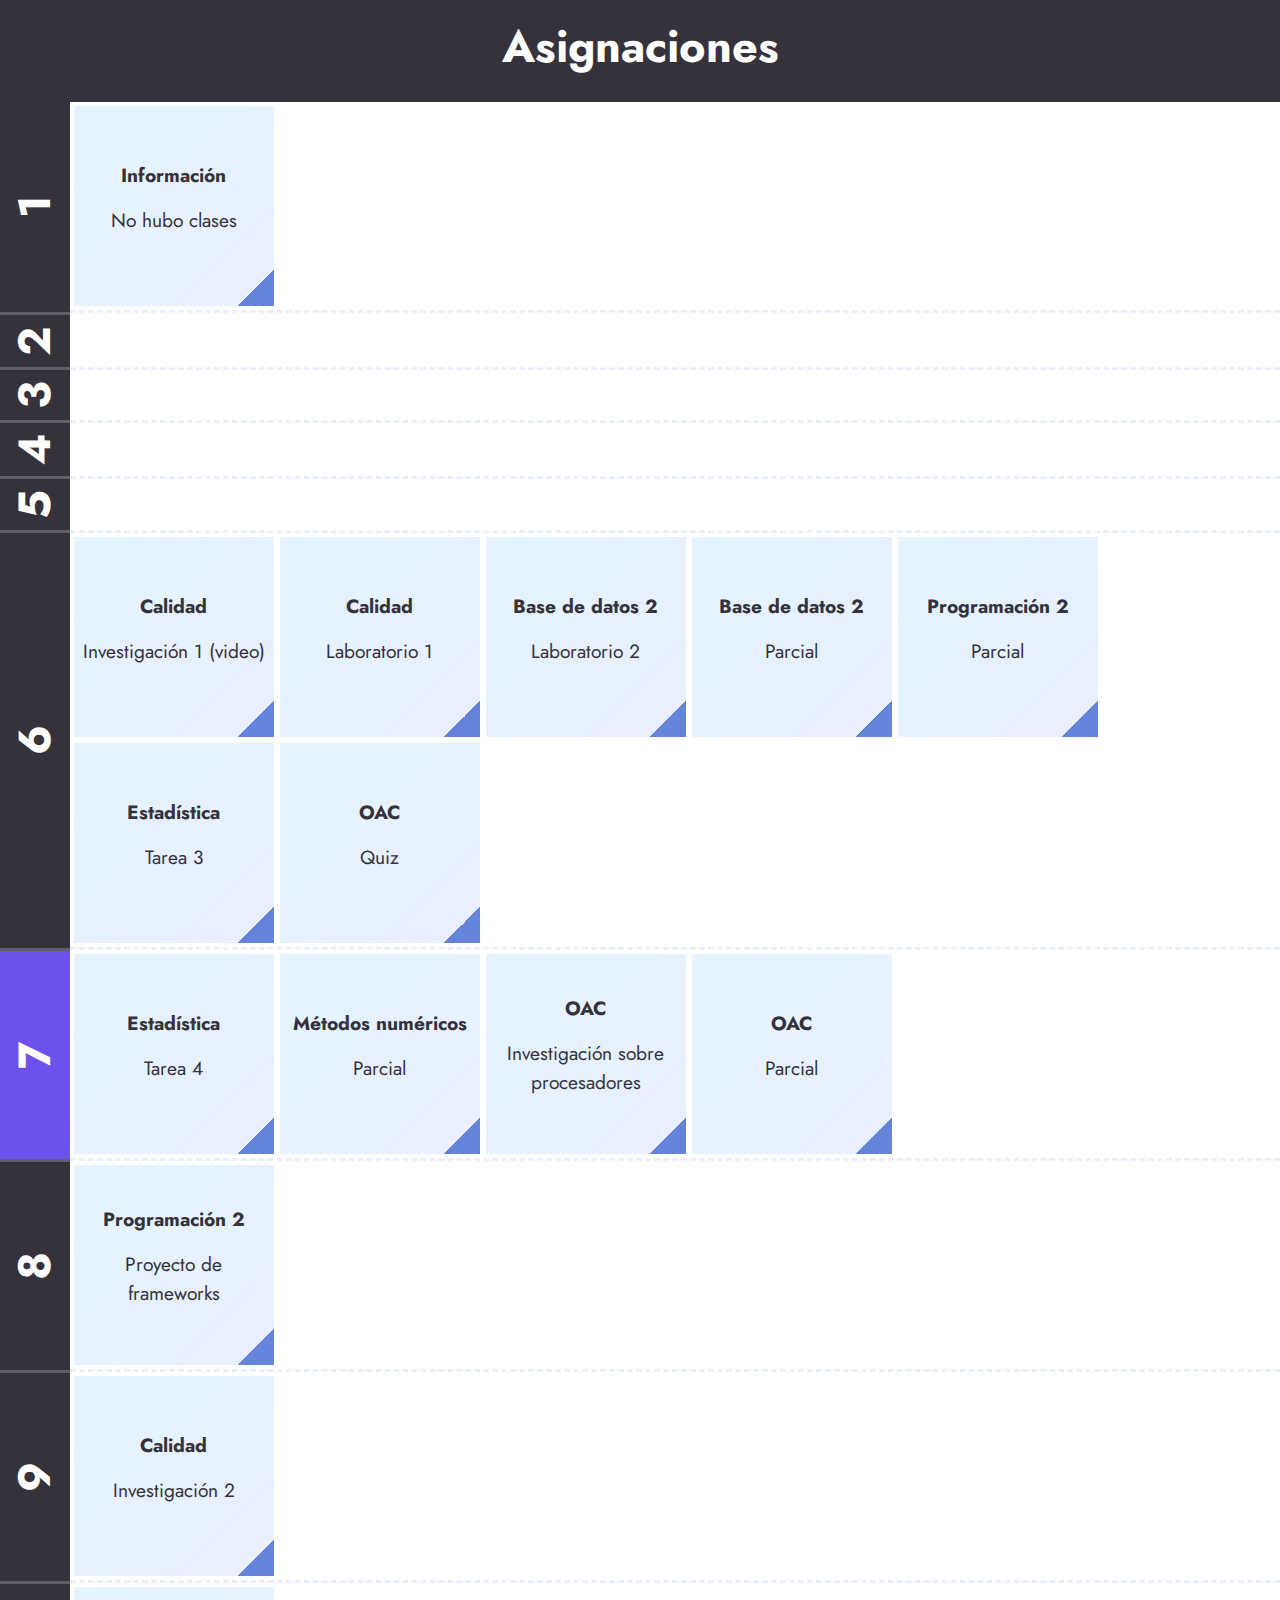
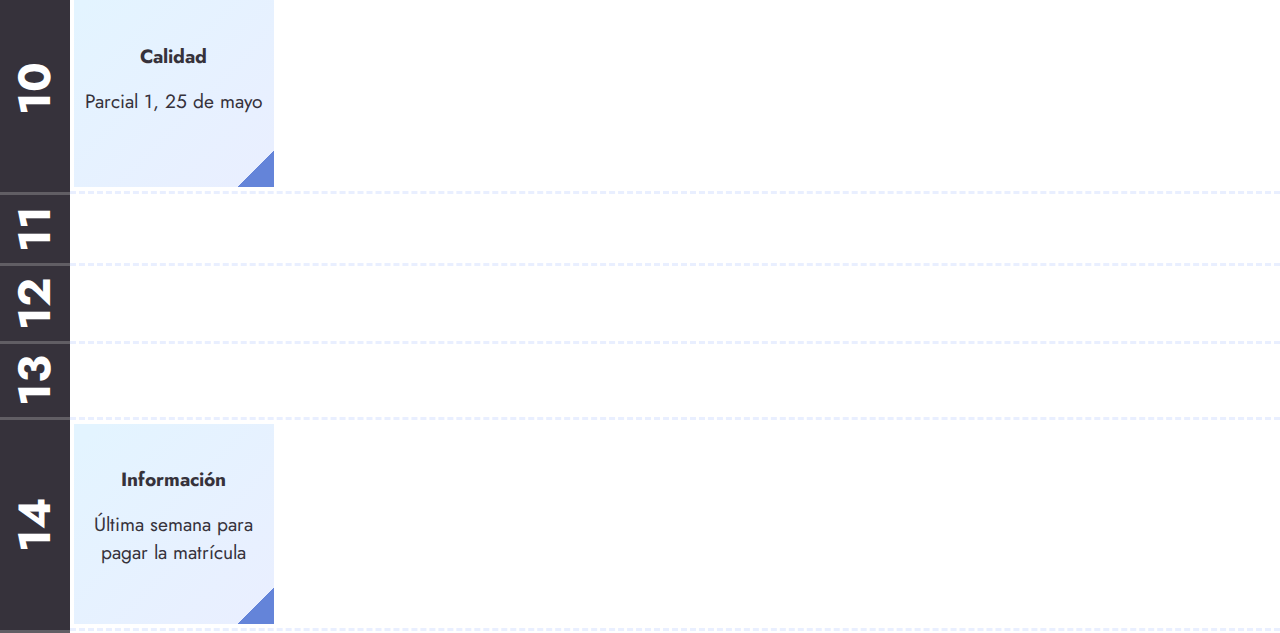
<file: 1sf132.html>
<!DOCTYPE html>
<html lang="en">
<head>
    <meta charset="UTF-8">
    <meta name="viewport" content="width=device-width, initial-scale=1.0, shrink-to-fit=no">
    <title>Y_Y</title>
    <link rel="stylesheet" href="https://maxcdn.bootstrapcdn.com/bootstrap/4.0.0/css/bootstrap.min.css" integrity="sha384-Gn5384xqQ1aoWXA+058RXPxPg6fy4IWvTNh0E263XmFcJlSAwiGgFAW/dAiS6JXm" crossorigin="anonymous">
    <link href="estilo.css" rel="stylesheet">
</head>

<body>

    <header>
        <div id="titulo">
            <h1>Asignaciones</h1>
        </div>
    </header>

    <section>
        <table>
            <tr>
                <td class="columnaSemanas">
                    <p class="columnaSemanas">1</p>
                </td>
                <td class="columnaContenido">
                    <div class="flexContenido">
                        <p class="materia">Información</p>
                        <p>No hubo clases</p>
                    </div>
                </td>
            </tr>

            <tr>
                <td class="columnaSemanas">
                    <p class="columnaSemanas">2</p>
                </td>
                <td></td>
            </tr>

            <tr>
                <td class="columnaSemanas">
                    <p class="columnaSemanas">3</p>
                </td>
                <td></td>
            </tr>

            <tr>
                <td class="columnaSemanas">
                    <p class="columnaSemanas">4</p>
                </td>
                <td></td>
            </tr>

            <tr>
                <td class="columnaSemanas">
                    <p class="columnaSemanas">5</p>
                </td>
                <td></td>
            </tr>

            <tr>
                <td class="columnaSemanas">
                    <p class="columnaSemanas">6</p>
                </td>
                <td class="columnaContenido">
                    <div class="flexContenido">
                        <p class="materia">Calidad</p>
                        <p>Investigación 1 (video)</p>
                    </div>
                    <div class="flexContenido">
                        <p class="materia">Calidad</p>
                        <p>Laboratorio 1</p>
                    </div>
                    <div class="flexContenido">
                        <p class="materia">Base de datos 2</p>
                        <p>Laboratorio 2</p>
                    </div>
                    <div class="flexContenido">
                        <p class="materia">Base de datos 2</p>
                        <p>Parcial</p>
                    </div>
                    <div class="flexContenido">
                        <p class="materia">Programación 2</p>
                        <p>Parcial</p>
                    </div>
                    <div class="flexContenido">
                        <p class="materia">Estadística</p>
                        <p>Tarea 3</p>
                    </div>
                    <div class="flexContenido">
                        <p class="materia">OAC</p>
                        <p>Quiz</p>
                    </div>
                </td>
            </tr>

            <tr>
                <td class="columnaSemanas" id="actual">
                    <p class="columnaSemanas">7</p>
                </td>
                <td class="columnaContenido">
                    <div class="flexContenido">
                        <p class="materia">Estadística</p>
                        <p>Tarea 4</p>
                    </div>
                    <div class="flexContenido">
                        <p class="materia">Métodos numéricos</p>
                        <p>Parcial</p>
                    </div>
                    <div class="flexContenido">
                        <p class="materia">OAC</p>
                        <p>Investigación sobre procesadores</p>
                    </div>
                    <div class="flexContenido">
                        <p class="materia">OAC</p>
                        <p>Parcial</p>
                    </div>
                </td>
            </tr>

            <tr>
                <td class="columnaSemanas">
                    <p class="columnaSemanas">8</p>
                </td>
                <td class="columnaContenido">
                    <div class="flexContenido">
                        <p class="materia">Programación 2</p>
                        <p>Proyecto de frameworks</p>
                    </div>
                </td>
            </tr>

            <tr>
                <td class="columnaSemanas">
                    <p class="columnaSemanas">9</p>
                </td>
                <td class="columnaContenido">
                    <div class="flexContenido">
                        <p class="materia">Calidad</p>
                        <p>Investigación 2</p>
                    </div>
                </td>
            </tr>

            <tr>
                <td class="columnaSemanas">
                    <p class="columnaSemanas">10</p>
                </td>
                <td class="columnaContenido">
                    <div class="flexContenido">
                        <p class="materia">Calidad</p>
                        <p>Parcial 1, 25 de mayo</p>
                    </div>
                </td>
            </tr>

            <tr>
                <td class="columnaSemanas">
                    <p class="columnaSemanas">11</p>
                </td>
                <td></td>
            </tr>

            <tr>
                <td class="columnaSemanas">
                    <p class="columnaSemanas">12</p>
                </td>
                <td></td>
            </tr>

            <tr>
                <td class="columnaSemanas">
                    <p class="columnaSemanas">13</p>
                </td>
                <td></td>
            </tr>

            <tr>
                <td class="columnaSemanas">
                    <p class="columnaSemanas">14</p>
                </td>
                <td class="columnaContenido">
                    <div class="flexContenido">
                        <p class="materia">Información</p>
                        <p>Última semana para pagar la matrícula</p>
                    </div>
                </td>
            </tr>

        </table>
    </section>

    <script src="https://code.jquery.com/jquery-3.2.1.slim.min.js" integrity="sha384-KJ3o2DKtIkvYIK3UENzmM7KCkRr/rE9/Qpg6aAZGJwFDMVNA/GpGFF93hXpG5KkN" crossorigin="anonymous"></script>
    <script src="https://cdnjs.cloudflare.com/ajax/libs/popper.js/1.12.9/umd/popper.min.js" integrity="sha384-ApNbgh9B+Y1QKtv3Rn7W3mgPxhU9K/ScQsAP7hUibX39j7fakFPskvXusvfa0b4Q" crossorigin="anonymous"></script>
    <script src="https://maxcdn.bootstrapcdn.com/bootstrap/4.0.0/js/bootstrap.min.js" integrity="sha384-JZR6Spejh4U02d8jOt6vLEHfe/JQGiRRSQQxSfFWpi1MquVdAyjUar5+76PVCmYl" crossorigin="anonymous"></script>
    <script>

        $( "td.columnaSemanas" ).click(function() {
            if ($(this).parent().attr('id') == undefined) {
                $('tr').each(function() {
                    $(this).css('border-top', '');
                    $(this).css('border-bottom', '');
                    $(this).removeAttr('id');
                })
                $(this).parent().css('border-top', '6px solid rgb(109, 81, 237)');
                $(this).parent().css('border-bottom', '6px solid rgb(109, 81, 237)');
                $(this).parent().attr('id', 'selected');
            } else  {
                $(this).parent().css('border-top', '');
                $(this).parent().css('border-bottom', '');
                $(this).parent().removeAttr('id');
            }
        });

        $(".flexContenido").click(function() {
            alert("Info de la asignación...");
        });

        $(".flexContenido").each(function() {
            if ($(this).text().includes("Calidad")){
                $(this).css('background', 'linear-gradient(315deg, rgba(100,132,217,1) 9%, rgba(233,239,255,1) 9%, rgba(227,244,255,1) 94%)');};
            if ($(this).text().includes("OAC")){
                $(this).css('background', 'linear-gradient(315deg, rgba(252,97,139,1) 9%, rgba(233,239,255,1) 9%, rgba(227,244,255,1) 94%)');};
            if ($(this).text().includes("Base de datos 2")){
                $(this).css('background', 'linear-gradient(315deg, rgba(223,222,152,1) 9%, rgba(233,239,255,1) 9%, rgba(227,244,255,1) 94%');};
            if ($(this).text().includes("Estadística")){
                $(this).css('background', 'linear-gradient(315deg, rgba(100,217,111,1) 9%, rgba(233,239,255,1) 9%, rgba(227,244,255,1) 94%');};
            if ($(this).text().includes("Programación 2")){
                $(this).css('background', 'linear-gradient(315deg, rgba(252,154,97,1) 9%, rgba(233,239,255,1) 9%, rgba(227,244,255,1) 94%)');};
            if ($(this).text().includes("Métodos numéricos")){
                $(this).css('background', 'linear-gradient(315deg, rgba(184,100,217,1) 9%, rgba(233,239,255,1) 9%, rgba(227,244,255,1) 94%)');};
            if ($(this).text().includes("Información")){
                $(this).css('background', 'linear-gradient(315deg, rgba(208,208,208,1) 9%, rgba(233,239,255,1) 9%, rgba(227,244,255,1) 94%)');};
        })


    </script>
</body>
</html>
</file>
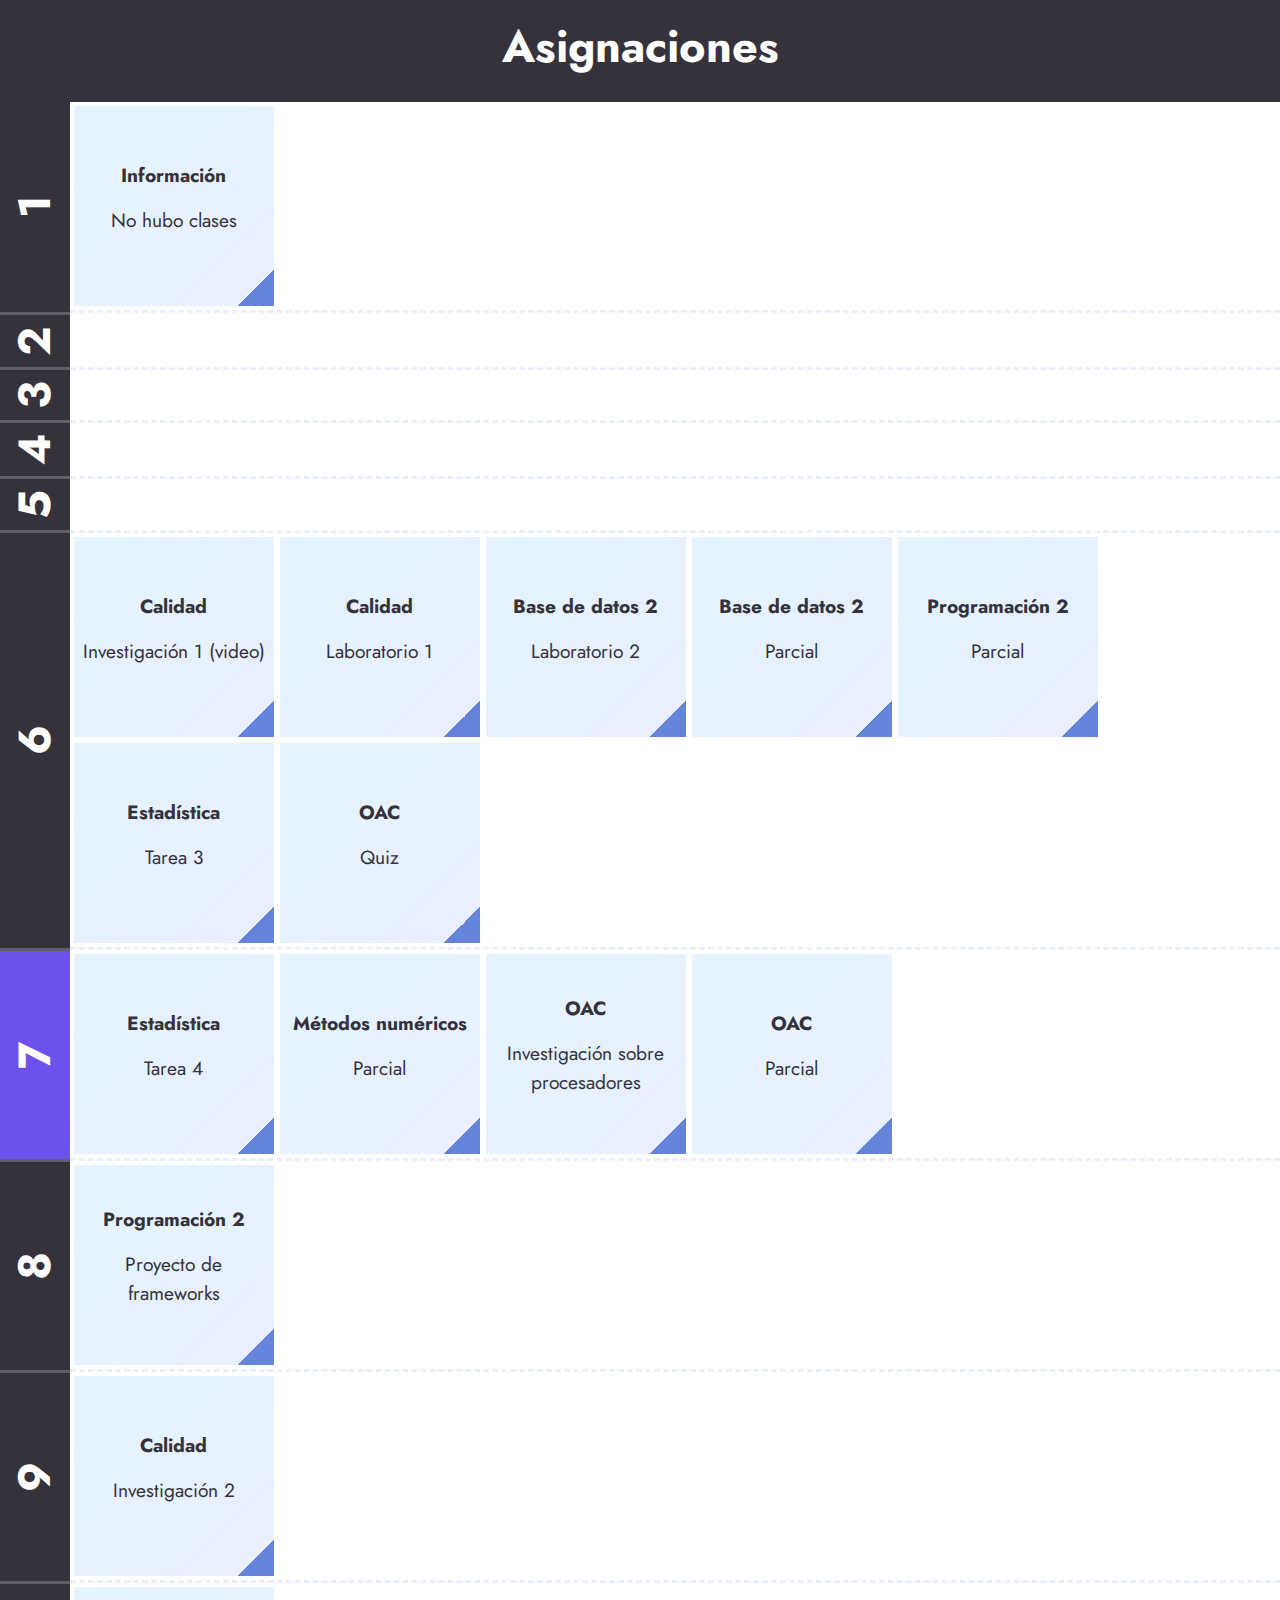
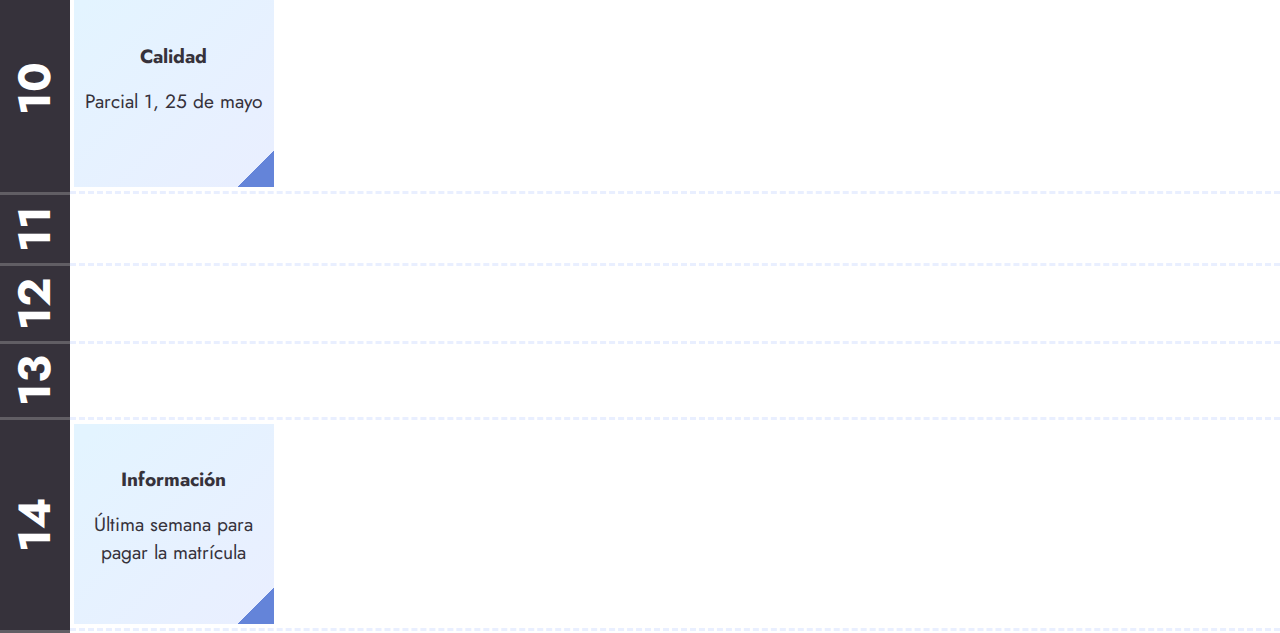
<file: 1sf132/1sf132.html>
<!DOCTYPE html>
<html lang="en">
<head>
    <meta charset="UTF-8">
    <meta name="viewport" content="width=device-width, initial-scale=1.0, shrink-to-fit=no">
    <title>Y_Y</title>
    <link rel="stylesheet" href="https://maxcdn.bootstrapcdn.com/bootstrap/4.0.0/css/bootstrap.min.css" integrity="sha384-Gn5384xqQ1aoWXA+058RXPxPg6fy4IWvTNh0E263XmFcJlSAwiGgFAW/dAiS6JXm" crossorigin="anonymous">
    <link href="1sf132.css" rel="stylesheet">
</head>

<body>

    <header>
        <div id="titulo">
            <h1>Asignaciones</h1>
        </div>
    </header>

    <section>
        <table>
            <tr>
                <td class="columnaSemanas">
                    <p class="columnaSemanas">1</p>
                </td>
                <td class="columnaContenido">
                    <div class="flexContenido">
                        <p class="materia">Información</p>
                        <p>No hubo clases</p>
                    </div>
                </td>
            </tr>

            <tr>
                <td class="columnaSemanas">
                    <p class="columnaSemanas">2</p>
                </td>
                <td></td>
            </tr>

            <tr>
                <td class="columnaSemanas">
                    <p class="columnaSemanas">3</p>
                </td>
                <td></td>
            </tr>

            <tr>
                <td class="columnaSemanas">
                    <p class="columnaSemanas">4</p>
                </td>
                <td></td>
            </tr>

            <tr>
                <td class="columnaSemanas">
                    <p class="columnaSemanas">5</p>
                </td>
                <td></td>
            </tr>

            <tr>
                <td class="columnaSemanas">
                    <p class="columnaSemanas">6</p>
                </td>
                <td class="columnaContenido">
                    <div class="flexContenido">
                        <p class="materia">Calidad</p>
                        <p>Investigación 1 (video)</p>
                    </div>
                    <div class="flexContenido">
                        <p class="materia">Calidad</p>
                        <p>Laboratorio 1</p>
                    </div>
                    <div class="flexContenido">
                        <p class="materia">Base de datos 2</p>
                        <p>Laboratorio 2</p>
                    </div>
                    <div class="flexContenido">
                        <p class="materia">Base de datos 2</p>
                        <p>Parcial</p>
                    </div>
                    <div class="flexContenido">
                        <p class="materia">Programación 2</p>
                        <p>Parcial</p>
                    </div>
                    <div class="flexContenido">
                        <p class="materia">Estadística</p>
                        <p>Tarea 3</p>
                    </div>
                    <div class="flexContenido">
                        <p class="materia">OAC</p>
                        <p>Quiz</p>
                    </div>
                </td>
            </tr>

            <tr>
                <td class="columnaSemanas" id="actual">
                    <p class="columnaSemanas">7</p>
                </td>
                <td class="columnaContenido">
                    <div class="flexContenido">
                        <p class="materia">Estadística</p>
                        <p>Tarea 4</p>
                    </div>
                    <div class="flexContenido">
                        <p class="materia">Métodos numéricos</p>
                        <p>Parcial</p>
                    </div>
                    <div class="flexContenido">
                        <p class="materia">OAC</p>
                        <p>Investigación sobre procesadores</p>
                    </div>
                    <div class="flexContenido">
                        <p class="materia">OAC</p>
                        <p>Parcial</p>
                    </div>
                </td>
            </tr>

            <tr>
                <td class="columnaSemanas">
                    <p class="columnaSemanas">8</p>
                </td>
                <td class="columnaContenido">
                    <div class="flexContenido">
                        <p class="materia">Programación 2</p>
                        <p>Proyecto de frameworks</p>
                    </div>
                </td>
            </tr>

            <tr>
                <td class="columnaSemanas">
                    <p class="columnaSemanas">9</p>
                </td>
                <td class="columnaContenido">
                    <div class="flexContenido">
                        <p class="materia">Calidad</p>
                        <p>Investigación 2</p>
                    </div>
                </td>
            </tr>

            <tr>
                <td class="columnaSemanas">
                    <p class="columnaSemanas">10</p>
                </td>
                <td class="columnaContenido">
                    <div class="flexContenido">
                        <p class="materia">Calidad</p>
                        <p>Parcial 1, 25 de mayo</p>
                    </div>
                </td>
            </tr>

            <tr>
                <td class="columnaSemanas">
                    <p class="columnaSemanas">11</p>
                </td>
                <td></td>
            </tr>

            <tr>
                <td class="columnaSemanas">
                    <p class="columnaSemanas">12</p>
                </td>
                <td></td>
            </tr>

            <tr>
                <td class="columnaSemanas">
                    <p class="columnaSemanas">13</p>
                </td>
                <td></td>
            </tr>

            <tr>
                <td class="columnaSemanas">
                    <p class="columnaSemanas">14</p>
                </td>
                <td class="columnaContenido">
                    <div class="flexContenido">
                        <p class="materia">Información</p>
                        <p>Última semana para pagar la matrícula</p>
                    </div>
                </td>
            </tr>

        </table>
    </section>

    <script src="https://code.jquery.com/jquery-3.2.1.slim.min.js" integrity="sha384-KJ3o2DKtIkvYIK3UENzmM7KCkRr/rE9/Qpg6aAZGJwFDMVNA/GpGFF93hXpG5KkN" crossorigin="anonymous"></script>
    <script src="https://cdnjs.cloudflare.com/ajax/libs/popper.js/1.12.9/umd/popper.min.js" integrity="sha384-ApNbgh9B+Y1QKtv3Rn7W3mgPxhU9K/ScQsAP7hUibX39j7fakFPskvXusvfa0b4Q" crossorigin="anonymous"></script>
    <script src="https://maxcdn.bootstrapcdn.com/bootstrap/4.0.0/js/bootstrap.min.js" integrity="sha384-JZR6Spejh4U02d8jOt6vLEHfe/JQGiRRSQQxSfFWpi1MquVdAyjUar5+76PVCmYl" crossorigin="anonymous"></script>
    <script src ="scripts/1sf132.js"></script>
</body>
</html>
</file>
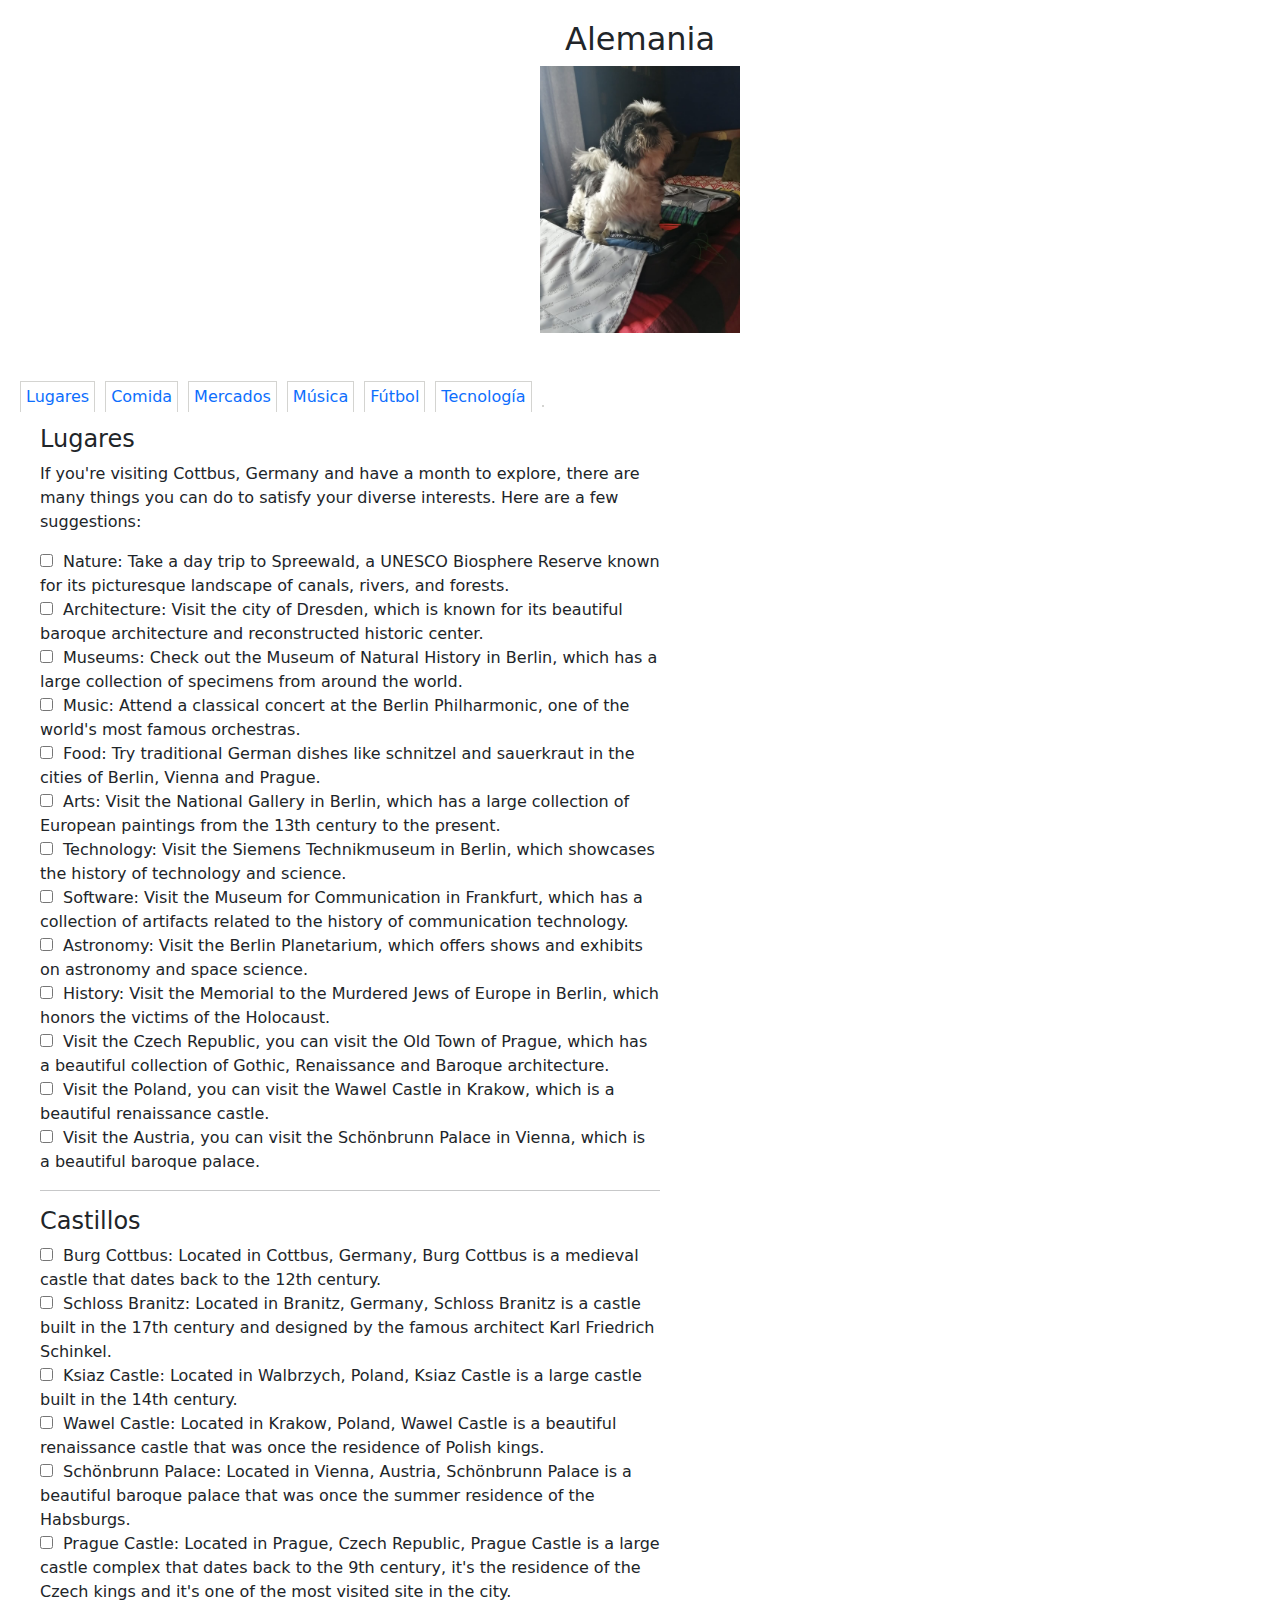
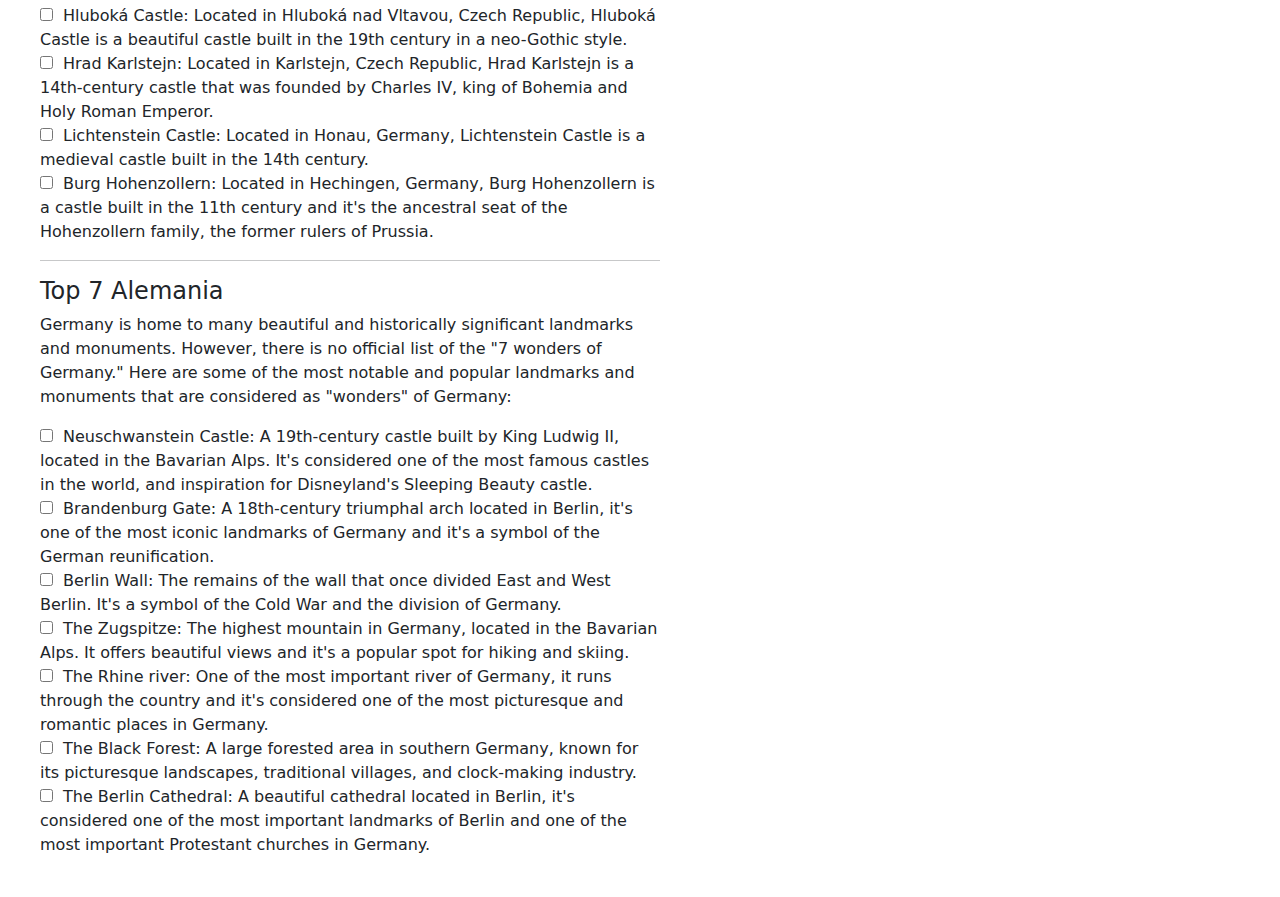
<file: germany/germany.html>
<!DOCTYPE html>
<html lang="en">
<head>
    <meta charset="UTF-8">
    <meta http-equiv="X-UA-Compatible" content="IE=edge">
    <meta name="viewport" content="width=device-width, initial-scale=1.0">
    <title>Alemania</title>

    <script src="https://code.jquery.com/jquery-3.6.3.js" integrity="sha256-nQLuAZGRRcILA+6dMBOvcRh5Pe310sBpanc6+QBmyVM=" crossorigin="anonymous"></script>

    <link rel="stylesheet" href="https://cdn.jsdelivr.net/npm/bootstrap@5.2.3/dist/css/bootstrap.min.css">

    <script src="https://cdn.jsdelivr.net/npm/bootstrap@5.2.3/dist/js/bootstrap.min.js"></script>

    <style type='text/css'>
        ul {
            list-style-type: none; /* Remove bullets */
            padding: 0; /* Remove padding */
            margin: 0; /* Remove margins */
        }

        body {
            padding: 20px;
        }
        .tabs-menu {
            float: left;
        }

        .tabs-menu li {
            line-height: 30px;
            float: left;
            margin-right: 10px;
            border-top: 1px solid #d4d4d1;
            border-right: 1px solid #d4d4d1;
            border-left: 1px solid #d4d4d1;
        }
        .tabs-menu li.current {
            position: relative;
        }

        .tabs-menu li a {
            padding-left: 5px;
            padding-right: 5px;
            text-decoration: none;
        }

        .tab {
            border: 1px solid #d4d4d1;
            background-color: #fff;
            float: left;
            width: auto;
        }
        .tab-content {
            width: 660px;
            padding: 20px;
            display: none;
        }

        #tab-1 {
            display: block;
        }

        input {
            margin-right: 10px;
        }

        img {
            width: 200px;
        }
    </style>

</head>
<body>
    
    <center>
        <h2>
            Alemania
        </h2>
        <img src="duke.jpeg" alt="">
    </center>

    <br><br>

    <div id="tabs-container">

        <ul class="tabs-menu">
            <li class="current"><a href="#tab-1" data-toggle="tab">Lugares</a></li>
            <li class="nav"><a href="#tab-2" data-toggle="tab">Comida</a></li>
            <li class="nav"><a href="#tab-3" data-toggle="tab">Mercados</a></li>
            <li class="nav"><a href="#tab-4" data-toggle="tab">Música</a></li>
            <li class="nav"><a href="#tab-5" data-toggle="tab">Fútbol</a></li>
            <li class="nav"><a href="#tab-6" data-toggle="tab">Tecnología</a></li>
        </ul>

        <br>

        <div class="tab"></div>
            <section id="tab-1" class="tab-content">
                <h4>
                    Lugares
                </h4>
                <p>
                    If you're visiting Cottbus, Germany and have a month to explore, there are many things you can do to satisfy your diverse interests. Here are a few suggestions:
                </p>
                <ul>
                    <li><input type="checkbox" name="Nature" value="Nature">Nature: Take a day trip to Spreewald, a UNESCO Biosphere Reserve known for its picturesque landscape of canals, rivers, and forests.</li>
                    <li><input type="checkbox" name="Architecture" value="Architecture">Architecture: Visit the city of Dresden, which is known for its beautiful baroque architecture and reconstructed historic center.</li>
                    <li><input type="checkbox" name="Museums" value="Museums">Museums: Check out the Museum of Natural History in Berlin, which has a large collection of specimens from around the world.</li>
                    <li><input type="checkbox" name="Music" value="Music">Music: Attend a classical concert at the Berlin Philharmonic, one of the world's most famous orchestras.</li>
                    <li><input type="checkbox" name="Food" value="Food">Food: Try traditional German dishes like schnitzel and sauerkraut in the cities of Berlin, Vienna and Prague.</li>
                    <li><input type="checkbox" name="Arts" value="Arts">Arts: Visit the National Gallery in Berlin, which has a large collection of European paintings from the 13th century to the present.</li>
                    <li><input type="checkbox" name="Technology" value="Technology">Technology: Visit the Siemens Technikmuseum in Berlin, which showcases the history of technology and science.</li>
                    <li><input type="checkbox" name="Software" value="Software">Software: Visit the Museum for Communication in Frankfurt, which has a collection of artifacts related to the history of communication technology.</li>
                    <li><input type="checkbox" name="Astronomy" value="Astronomy">Astronomy: Visit the Berlin Planetarium, which offers shows and exhibits on astronomy and space science.</li>
                    <li><input type="checkbox" name="History" value="History">History: Visit the Memorial to the Murdered Jews of Europe in Berlin, which honors the victims of the Holocaust.</li>
                    <li><input type="checkbox" name="Visit the Czech Republic" value="Visit the Czech Republic">Visit the Czech Republic, you can visit the Old Town of Prague, which has a beautiful collection of Gothic, Renaissance and Baroque architecture.</li>
                    <li><input type="checkbox" name="Visit the Poland" value="Visit the Poland">Visit the Poland, you can visit the Wawel Castle in Krakow, which is a beautiful renaissance castle.</li>
                    <li><input type="checkbox" name="Visit the Austria" value="Visit the Austria">Visit the Austria, you can visit the Schönbrunn Palace in Vienna, which is a beautiful baroque palace.</li>
                </ul>

                <hr>

                <h4>
                    Castillos
                </h4>

                <ul>
                    <li><input type="checkbox" name="Burg Cottbus" value="Burg Cottbus">Burg Cottbus: Located in Cottbus, Germany, Burg Cottbus is a medieval castle that dates back to the 12th century.</li>
                    <li><input type="checkbox" name="Schloss Branitz" value="Schloss Branitz">Schloss Branitz: Located in Branitz, Germany, Schloss Branitz is a castle built in the 17th century and designed by the famous architect Karl Friedrich Schinkel.</li>
                    <li><input type="checkbox" name="Ksiaz Castle" value="Ksiaz Castle">Ksiaz Castle: Located in Walbrzych, Poland, Ksiaz Castle is a large castle built in the 14th century.</li>
                    <li><input type="checkbox" name="Wawel Castle" value="Wawel Castle">Wawel Castle: Located in Krakow, Poland, Wawel Castle is a beautiful renaissance castle that was once the residence of Polish kings.</li>
                    <li><input type="checkbox" name="Schönbrunn Palace" value="Schönbrunn Palace">Schönbrunn Palace: Located in Vienna, Austria, Schönbrunn Palace is a beautiful baroque palace that was once the summer residence of the Habsburgs.</li>
                    <li><input type="checkbox" name="Prague Castle" value="Prague Castle">Prague Castle: Located in Prague, Czech Republic, Prague Castle is a large castle complex that dates back to the 9th century, it's the residence of the Czech kings and it's one of the most visited site in the city.</li>
                    <li><input type="checkbox" name="Hluboká Castle" value="Hluboká Castle">Hluboká Castle: Located in Hluboká nad Vltavou, Czech Republic, Hluboká Castle is a beautiful castle built in the 19th century in a neo-Gothic style.</li>
                    <li><input type="checkbox" name="Hrad Karlstejn" value="Hrad Karlstejn">Hrad Karlstejn: Located in Karlstejn, Czech Republic, Hrad Karlstejn is a 14th-century castle that was founded by Charles IV, king of Bohemia and Holy Roman Emperor.</li>
                    <li><input type="checkbox" name="Lichtenstein Castle" value="Lichtenstein Castle">Lichtenstein Castle: Located in Honau, Germany, Lichtenstein Castle is a medieval castle built in the 14th century.</li>
                    <li><input type="checkbox" name="Burg Hohenzollern" value="Burg Hohenzollern">Burg Hohenzollern: Located in Hechingen, Germany, Burg Hohenzollern is a castle built in the 11th century and it's the ancestral seat of the Hohenzollern family, the former rulers of Prussia.</li>
                </ul>

                <hr>

                <h4>
                    Top 7 Alemania
                </h4>
                <p>
                    Germany is home to many beautiful and historically significant landmarks and monuments. However, there is no official list of the "7 wonders of Germany." Here are some of the most notable and popular landmarks and monuments that are considered as "wonders" of Germany:
                </p>
                <ul>
                    <li><input type="checkbox" name="Neuschwanstein Castle" value="Neuschwanstein Castle">Neuschwanstein Castle: A 19th-century castle built by King Ludwig II, located in the Bavarian Alps. It's considered one of the most famous castles in the world, and inspiration for Disneyland's Sleeping Beauty castle.</li>
                    <li><input type="checkbox" name="Brandenburg Gate" value="Brandenburg Gate">Brandenburg Gate: A 18th-century triumphal arch located in Berlin, it's one of the most iconic landmarks of Germany and it's a symbol of the German reunification.</li>
                    <li><input type="checkbox" name="Berlin Wall" value="Berlin Wall">Berlin Wall: The remains of the wall that once divided East and West Berlin. It's a symbol of the Cold War and the division of Germany.</li>
                    <li><input type="checkbox" name="The Zugspitze" value="The Zugspitze">The Zugspitze: The highest mountain in Germany, located in the Bavarian Alps. It offers beautiful views and it's a popular spot for hiking and skiing.</li>
                    <li><input type="checkbox" name="The Rhine river" value="The Rhine river">The Rhine river: One of the most important river of Germany, it runs through the country and it's considered one of the most picturesque and romantic places in Germany.</li>
                    <li><input type="checkbox" name="The Black Forest" value="The Black Forest">The Black Forest: A large forested area in southern Germany, known for its picturesque landscapes, traditional villages, and clock-making industry.</li>
                    <li><input type="checkbox" name="The Berlin Cathedral" value="The Berlin Cathedral">The Berlin Cathedral: A beautiful cathedral located in Berlin, it's considered one of the most important landmarks of Berlin and one of the most important Protestant churches in Germany.</li>
                </ul>
            </section>

            
            <section id="tab-2" class="tab-content">
                <h4>Comida</h4>

                <h4>
                    Comidas alemanas:
                </h4>
            
                <ul>
                    <li><input type="checkbox" name="schnitzel" value="schnitzel">Schnitzel: Thin slices of pork or veal, breaded and fried, often served with a side of fries and lingonberry jam.</li>
                    <li><input type="checkbox" name="bratwurst" value="bratwurst">Bratwurst: A type of sausage that comes in different varieties, typically made from pork and beef. It is often served with a side of sauerkraut and mustard.</li>
                    <li><input type="checkbox" name="rindfleisch" value="rindfleisch">Rindfleisch: A type of beef stew made with vegetables, bacon, and spices. It's usually served with dumplings or potatoes.</li>
                    <li><input type="checkbox" name="kartoffelpuffer" value="kartoffelpuffer">Kartoffelpuffer: Potato pancakes, often served as a side dish or a snack, they can be topped with apple sauce or sour cream.</li>
                    <li><input type="checkbox" name="schweinshaxe" value="schweinshaxe">Schweinshaxe: A roasted pork knuckle, often served with sauerkraut and potato dumplings.</li>
                    <li><input type="checkbox" name="spätzle" value="spätzle">Spätzle: A type of soft egg noodle that is often served with various types of meat dishes, including Rindfleisch.</li>
                    <li><input type="checkbox" name="schweinsbraten" value="schweinsbraten">Schweinsbraten: A slow-roasted pork shoulder, often served with gravy and dumplings or potatoes.</li>
                    <li><input type="checkbox" name="leberknödel" value="leberknödel">Leberknödel: A type of dumpling filled with liver, often served in a rich brown gravy.</li>
                    <li><input type="checkbox" name="apfelstrudel" value="apfelstrudel">Apfelstrudel: A traditional German dessert made with a flaky pastry dough filled with apple, cinnamon and raisins.</li>
                    <li><input type="checkbox" name="schwarzwälder kirschtorte" value="schwarzwälder kirschtorte">Schwarzwälder Kirschtorte: A chocolate cake with a cherry filling, it's one of the most famous German cake.</li>
                </ul>

                <hr>
            
                <h4>
                    Comidas polacas:
                </h4>
            
                <ul>
                    <li><input type="checkbox" name="Pierogi" value="Pierogi">Pierogi: a type of dumpling, they can be filled with meat, cheese, potatoes, or sauerkraut and they are often served with sour cream.</li>
                    <li><input type="checkbox" name="Bigos" value="Bigos">Bigos: A type of stew made from sauerkraut, meat, and various vegetables.</li>
                    <li><input type="checkbox" name="Kotlet schabowy" value="Kotlet schabowy">Kotlet schabowy: A breaded and fried pork cutlet, often served with potatoes and a variety of vegetables.</li>
                    <li><input type="checkbox" name="Kielbasa" value="Kielbasa">Kielbasa: A type of sausage that comes in different varieties and it's a popular dish throughout Poland.</li>
                    <li><input type="checkbox" name="Zapiekanka" value="Zapiekanka">Zapiekanka: A type of pizza, it's a popular street food in Poland, topped with mushrooms, cheese and ketchup.</li>
                    <li><input type="checkbox" name="Paczki" value="Paczki">Paczki: a traditional Polish doughnut, often filled with rosehip or apricot jam, covered with powdered sugar or icing.</li>
                </ul>

                <hr>
            
                <h4>
                    Comidas checas:
                </h4>
            
                <ul>
                    <li><input type="checkbox" name="Pilsner Urquell" value="Pilsner Urquell">Pilsner Urquell: a type of beer, it's one of the most famous beer in the world, originated in the city of Plzen, Czech Republic.</li>
                    <li><input type="checkbox" name="Knedlíky" value="Knedlíky">Knedlíky: dumplings that are typically made from flour, potatoes, or bread and can be served as a side dish or as a topping for a variety of meats and sauces.</li>
                    <li><input type="checkbox" name="Smažený sýr" value="Smažený sýr">Smažený sýr: Fried cheese, it's a popular dish that consists of breaded and fried cheese, often served with potatoes and tartar sauce.</li>
                    <li><input type="checkbox" name="Guláš" value="Guláš">Guláš: A type of stew, it's made from beef or pork, vegetables, and a variety of spices.</li>
                    <li><input type="checkbox" name="Trdelník" value="Trdelník">Trdelník: A traditional Czech pastry made from rolled dough that is wrapped around a cylinder-shaped baking form and then grilled.</li>
                </ul>

            </section>

            <section id="tab-3" class="tab-content">
                <h4>
                    Mercados
                </h4>

                <ul>
                    <li><input type="checkbox" name="Christmas markets" value="Christmas markets"> Christmas markets: Many cities in Germany, Poland, and the Czech Republic have Christmas markets, which are popular during the months of November and December. While Christmas markets are not open in February, you can take a stroll around the cities and enjoy the post-Christmas atmosphere.</li>
                    <li><input type="checkbox" name="Berliner Weihnachtszeit" value="Berliner Weihnachtszeit">Berliner Weihnachtszeit: Located in Berlin, Germany, it is one of the most popular Christmas markets in the country.</li>
                    <li><input type="checkbox" name="Wroclavia Christmas Market" value="Wroclavia Christmas Market">Wroclavia Christmas Market: Located in Wroclaw, Poland, it is one of the most popular Christmas markets in the country.</li>
                    <li><input type="checkbox" name="Prague Christmas Market" value="Prague Christmas Market">Prague Christmas Market: Located in Prague, Czech Republic, it is one of the most popular Christmas markets in the country.</li>
                    <li><input type="checkbox" name="Leipzig Christmas Market" value="Leipzig Christmas Market">Leipzig Christmas Market: Located in Leipzig, Germany, it is one of the most popular Christmas markets in the country.</li>
                    <li><input type="checkbox" name="Dresden Striezelmarkt" value="Dresden Striezelmarkt">Dresden Striezelmarkt: Located in Dresden, Germany, it is one of the most popular Christmas markets in the country.</li>
                    <li><input type="checkbox" name="Cracow Christmas Market" value="Cracow Christmas Market">Cracow Christmas Market: Located in Krakow, Poland, it is one of the most popular Christmas markets in the country.</li>
                    <li><input type="checkbox" name="Nuremberg Christmas Market" value="Nuremberg Christmas Market">Nuremberg Christmas Market: Located in Nuremberg, Germany, it is one of the most popular Christmas markets in the country.</li>
                    <li><input type="checkbox" name="Wenceslas Square Christmas Market" value="Wenceslas Square Christmas Market">Wenceslas Square Christmas Market: Located in Prague, Czech Republic, it is one of the most popular Christmas markets in the country.</li>
                    <li><input type="checkbox" name="Old Town Square Christmas Market" value="Old Town Square Christmas Market">Old Town Square Christmas Market: Located in Prague, Czech Republic, it is one of the most popular Christmas markets in the country.</li>
                </ul>
            </section>

            
            <section id="tab-4" class="tab-content">
                <h4>
                    Música
                </h4>

                <p>
                    If you're interested in music and you're visiting Cottbus, Germany, here are a few suggestions:
                </p>

                <ul>
                    <li><input type="checkbox" name="Electronic music" value="Electronic music">Electronic music: Visit the Berghain club in Berlin, which is considered one of the best techno clubs in the world.</li>
                    <li><input type="checkbox" name="Music synthesis" value="Music synthesis">Visit the Museum of Music Automatons in Seiffen, Germany, which has a collection of mechanical music instruments and automatons.</li>
                    <li><input type="checkbox" name="Music production" value="Music production">Music production: Visit the Hansa Studios in Berlin, which is a legendary recording studio where many famous electronic and rock bands have recorded their albums.</li>
                    <li><input type="checkbox" name="Classical music" value="Classical music"> Attend a concert at the Berlin Philharmonic, one of the world's most famous orchestras.</li>
                    <li><input type="checkbox" name="Folklore music" value="Folklore music">Folklore music: Visit the Ethnographic Museum in Krakow, Poland, which has a collection of traditional musical instruments from Poland and Eastern Europe.</li>
                    <li><input type="checkbox" name="Visit the National Museum in Prague" value="Visit the National Museum in Prague">Visit the National Museum in Prague, Czech Republic, which has a collection of traditional musical instruments from Czech Republic and Eastern Europe.</li>
                    <li><input type="checkbox" name="Visit the Museum of Music in Prague" value="Visit the Museum of Music in Prague">Visit the Museum of Music in Prague, Czech Republic, which has a collection of musical instruments from the Renaissance to the present day.</li>
                    <li><input type="checkbox" name="Visit the Wroclaw Philharmonic" value="Visit the Wroclaw Philharmonic">Visit the Wroclaw Philharmonic in Poland, which is one of the most important concert halls in the country and it offers a diverse program of classical music.</li>
                    <li><input type="checkbox" name="Visit the National Museum in Warsaw" value="Visit the National Museum in Warsaw">Visit the National Museum in Warsaw, Poland, which has a collection of traditional musical instruments from Poland and Eastern Europe.</li>
                    <li><input type="checkbox" name="Visit the Warsaw Philharmonic" value="Visit the Warsaw Philharmonic">Visit the Warsaw Philharmonic, which is one of the most important concert halls in the country and it offers a diverse program of classical music.</li>
                </ul>
            </section>

            <section id="tab-5" class="tab-content">
                <h4>
                    Fútbol
                </h4>

                <ul>
                    <li><input type="checkbox" name="Visit the Lausitzer Fussballmuseum" value="Visit the Lausitzer Fussballmuseum">Visit the Lausitzer Fussballmuseum, which is a football museum dedicated to the history of football in the region of Cottbus and the Lausitz.</li>
                    <li><input type="checkbox" name="Attend a match of FC Energie Cottbus" value="Attend a match of FC Energie Cottbus">Attend a match of FC Energie Cottbus, a football team that plays in the 3. Liga, the third tier of German football.</li>
                    <li><input type="checkbox" name="Visit the Stadion der Freundschaft" value="Visit the Stadion der Freundschaft">Visit the Stadion der Freundschaft, the stadium where FC Energie Cottbus plays their home matches.</li>
                    <li><input type="checkbox" name="Visit the Stadion An der Alten Försterei" value="Visit the Stadion An der Alten Försterei">Visit the Stadion An der Alten Försterei, the stadium of 1. FC Union Berlin, one of the most important team of the city of Berlin.</li>
                    <li><input type="checkbox" name="Visit the Olympiastadion Berlin" value="Visit the Olympiastadion Berlin">Visit the Olympiastadion Berlin, the stadium where the German national team plays their home matches and it's also the stadium where the final of the FIFA World Cup took place in 2006.</li>
                    <li><input type="checkbox" name="Visit the Allianz Arena" value="Visit the Allianz Arena">Visit the Allianz Arena, home of FC Bayern München, one of the most successful team in Germany, they have won multiple Bundesliga and Champions League titles.</li>
                    <li><input type="checkbox" name="Visit the Signal Iduna Park" value="Visit the Signal Iduna Park">Visit the Signal Iduna Park, the home stadium of Borussia Dortmund, one of the most important teams in the Bundesliga.</li>
                    <li><input type="checkbox" name="Visit the Veltins-Arena" value="Visit the Veltins-Arena">Visit the Veltins-Arena, the home stadium of FC Schalke 04, one of the most important teams in the Bundesliga.</li>
                    <li><input type="checkbox" name="Visit the Weser-Stadion" value="Visit the Weser-Stadion">Visit the Weser-Stadion, the home stadium of Werder Bremen, one of the most important teams in the Bundesliga.</li>
                </ul>
            </section>

            <section id="tab-6" class="tab-content">
                <h4>
                    Tecnología
                </h4>

                <ul>
                    <li><input type="checkbox" name="Visit the Technical Museum in Vienna, Austria" value="Visit the Technical Museum in Vienna, Austria">Visit the Technical Museum in Vienna, Austria, which has exhibits on the history of technology and its impact on society, including the development of software.</li>
                    <li><input type="checkbox" name="Attend a conference or meetup on software development or technology in Berlin, Germany" value="Attend a conference or meetup on software development or technology in Berlin, Germany">Attend a conference or meetup on software development or technology in Berlin, Germany, which has a thriving tech community.</li>
                    <li><input type="checkbox" name="Visit the Museum of Technology in Prague, Czech Republic" value="Visit the Museum of Technology in Prague, Czech Republic">Visit the Museum of Technology in Prague, Czech Republic, which has exhibits on the history of technology, including the development of software.</li>
                    <li><input type="checkbox" name="Visit the Museum of Technology and Communication in Frankfurt, Germany" value="Visit the Museum of Technology and Communication in Frankfurt, Germany">Visit the Museum of Technology and Communication in Frankfurt, Germany, which has a collection of artifacts related to the history of communication technology and software.</li>
                    <li><input type="checkbox" name="Visit the Science and Technology Center in Warsaw, Poland" value="Visit the Science and Technology Center in Warsaw, Poland">Visit the Science and Technology Center in Warsaw, Poland, which has exhibits and interactive displays on technology, including software development.</li>
                    <li><input type="checkbox" name="Visit the Technical University of Munich in Germany" value="Visit the Technical University of Munich in Germany">Visit the Technical University of Munich in Germany, which has a strong program in computer science and software engineering.</li>
                    <li><input type="checkbox" name="Visit the Fraunhofer Institute in Berlin, Germany" value="Visit the Fraunhofer Institute in Berlin, Germany">Visit the Fraunhofer Institute in Berlin, Germany, which conducts research on software engineering and technology.</li>
                    <li><input type="checkbox" name="Visit the Technical University of Vienna in Austria" value="Visit the Technical University of Vienna in Austria">Visit the Technical University of Vienna in Austria, which has a strong program in computer science and software engineering.</li>
                    <li><input type="checkbox" name="Visit the Museum of Technology in Berlin, Germany" value="Visit the Museum of Technology in Berlin, Germany">Visit the Museum of Technology in Berlin, Germany, which has exhibits on the history of technology, including the development of software.</li>
                    <li><input type="checkbox" name="Visit the Wroclaw University of Technology in Poland" value="Visit the Wroclaw University of Technology in Poland">Visit the Wroclaw University of Technology in Poland, which has a strong program in computer science and software engineering.</li>
                </ul>

            </section>
        </div>
    </div>

    <script type="text/javascript">
        $(document).ready(function() {
            $(".tabs-menu a").click(function(event) {
                event.preventDefault();
                $(this).parent().addClass("current");
                $(this).parent().siblings().removeClass("current");
                var tab = $(this).attr("href");
                $(".tab-content").not(tab).css("display", "none");
                $(tab).fadeIn();
            });
        });
    </script>
    
</body>
</html>
</file>
<file: estilo.css>
@import url('https://fonts.googleapis.com/css?family=Jost&display=swap');

body{
    font-family: 'Jost', sans-serif;
}

/* ----- Encabezado ----- */

h1 {
    font-size: 45px;
    font-weight: bolder;
}

header {
    text-align: center;
    padding: 20px;
    color: white;
    background-color: rgb(54, 50, 59);
}

/* ----- Tabla ----- */

table {
    width: 100%;
    text-align: center;
}

p.columnaSemanas {
    font-weight: bolder;
    font-size: 45px;
    writing-mode: vertical-rl;
    text-orientation: mixed;
    padding: 0px;
    margin: 10px 0px 10px 0px;
    transform: rotate(180deg);
}

td.columnaSemanas {
    background-color: #36323b;
    color: white;
    width: 20px;
    border-bottom: 3px solid #615e64;

}

td#actual {
    background-color: rgb(109, 81, 237);
    color: white;
    width: 20px;
}

td {
    border-bottom: 3px dashed #e9efff;
}

tr {
    box-sizing: border-box;
}

.columnaContenido {
    display: flex;
    flex-wrap: wrap;
    flex-shrink: 0;
}

/* ----- Asignaciones ----- */

.flexContenido {
    font-weight: light;
    font-size: larger;
    display: flex;
    justify-content: center;
    flex-flow: column;
    padding: 5px;
    width: 200px;
    height: 200px;
    background: linear-gradient(315deg, rgba(100,132,217,1) 9%, rgba(233,239,255,1) 9%, rgba(227,244,255,1) 94%);
    color: rgb(54, 50, 59);
    margin: 3px;
    word-wrap: break-word;
}

@media screen and (max-width: 500px) {
    .flexContenido {
        width: 120px;
        height: 120px;
        font-size: smaller;
    }
}

p.materia {
    font-weight: bold;
}
</file>
<file: 1sf132/1sf132.css>
@import url("https://fonts.googleapis.com/css?family=Jost&display=swap");

body{
    font-family: "Jost", sans-serif;
}

/* ----- Encabezado ----- */

h1 {
    font-size: 45px;
    font-weight: bolder;
}

header {
    text-align: center;
    padding: 20px;
    color: white;
    background-color: rgb(54, 50, 59);
}

/* ----- Tabla ----- */

table {
    width: 100%;
    text-align: center;
}

p.columnaSemanas {
    font-weight: bolder;
    font-size: 45px;
    writing-mode: vertical-rl;
    text-orientation: mixed;
    padding: 0px;
    margin: 10px 0px 10px 0px;
    transform: rotate(180deg);
}

td.columnaSemanas {
    background-color: #36323b;
    color: white;
    width: 20px;
    border-bottom: 3px solid #615e64;

}

td#actual {
    background-color: rgb(109, 81, 237);
    color: white;
    width: 20px;
}

td {
    border-bottom: 3px dashed #e9efff;
}

tr {
    box-sizing: border-box;
}

.columnaContenido {
    display: flex;
    flex-wrap: wrap;
    flex-shrink: 0;
}

/* ----- Asignaciones ----- */

.flexContenido {
    font-weight: light;
    font-size: larger;
    display: flex;
    justify-content: center;
    flex-flow: column;
    padding: 5px;
    width: 200px;
    height: 200px;
    background: linear-gradient(315deg, rgba(100,132,217,1) 9%, rgba(233,239,255,1) 9%, rgba(227,244,255,1) 94%);
    color: rgb(54, 50, 59);
    margin: 3px;
    word-wrap: break-word;
}

@media screen and (max-width: 500px) {
    .flexContenido {
        width: 120px;
        height: 120px;
        font-size: smaller;
    }
}

p.materia {
    font-weight: bold;
}
</file>
